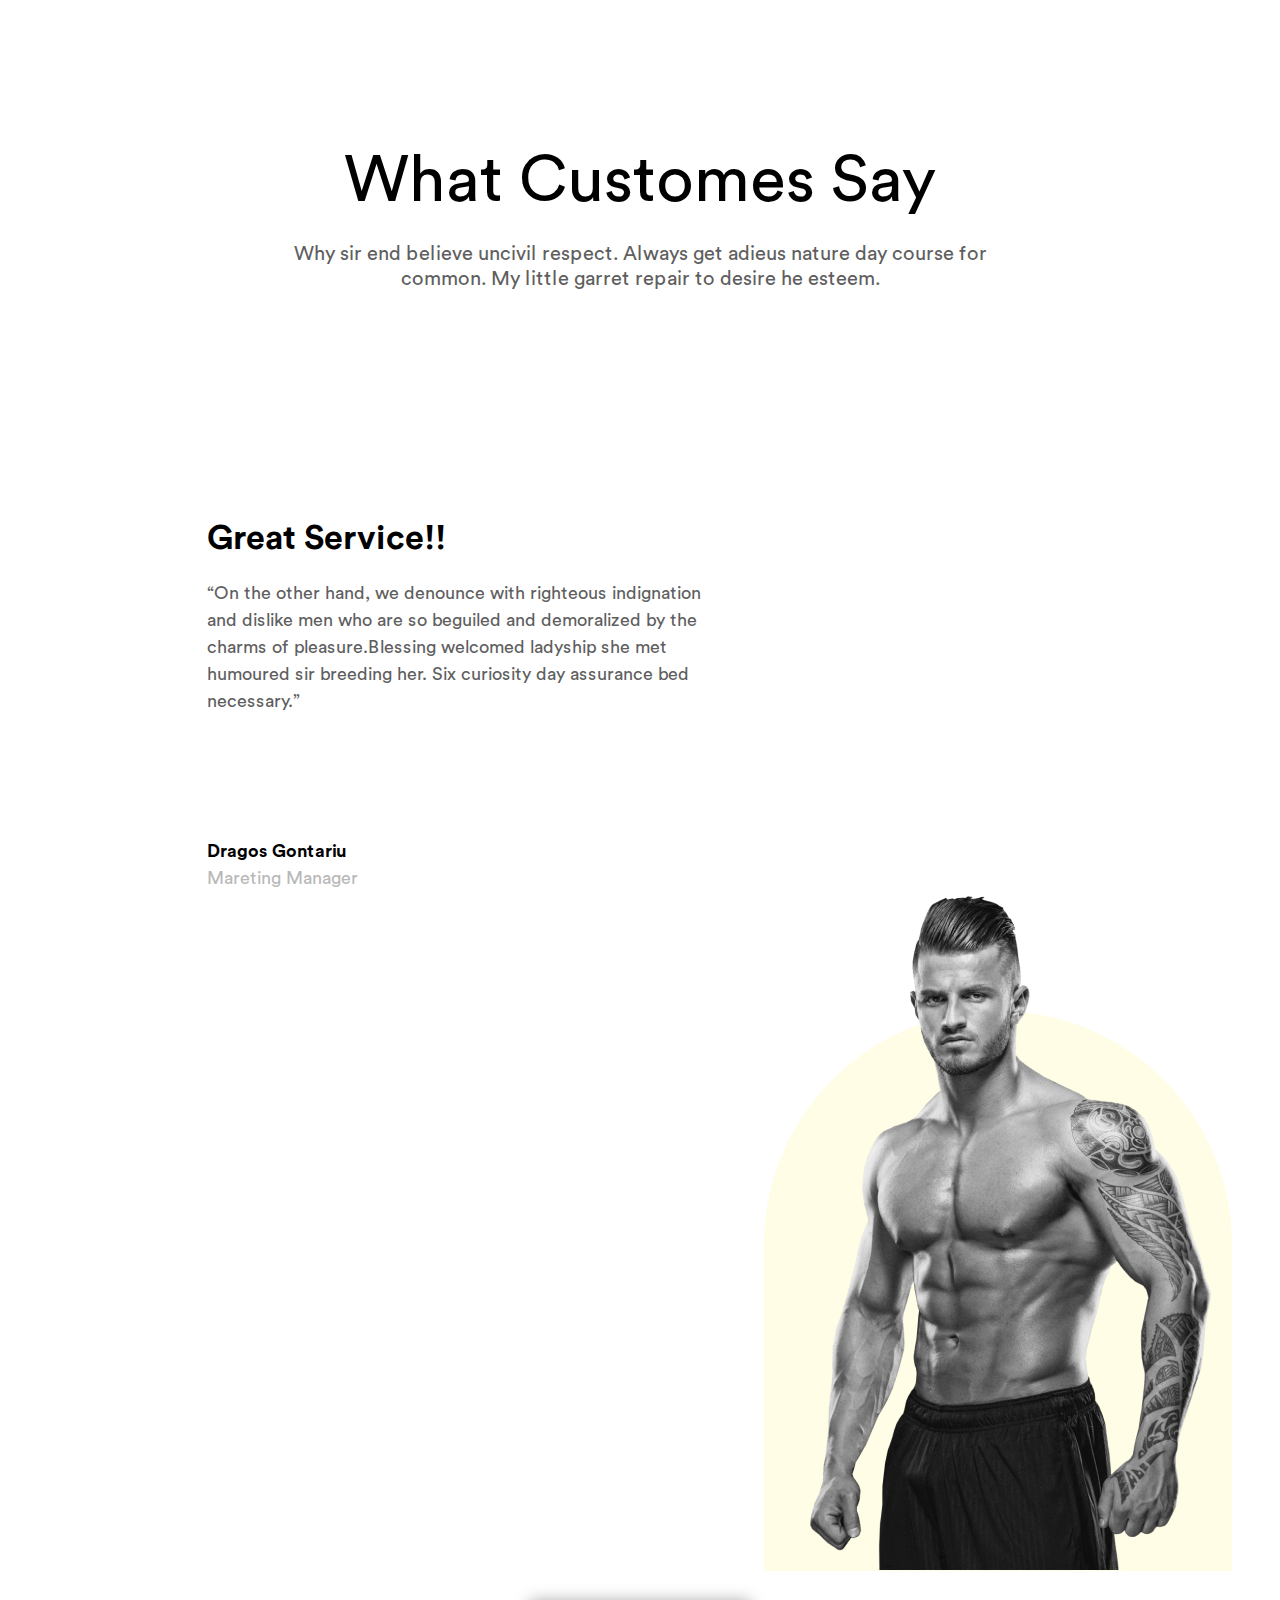
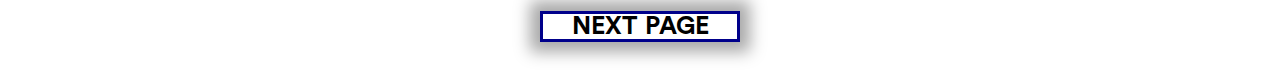
<file: index.html>
<!DOCTYPE html>
<html lang="en">

<head>
	<meta charset="UTF-8">
	<meta http-equiv="X-UA-Compatible" content="IE=edge">
	<meta name="viewport" content="width=device-width, initial-scale=1.0">
	<link href="https://fonts.googleapis.com/css?family=Lato:400,700,900&display=swap" rel="stylesheet" />
	<link rel="stylesheet" href="css/style.css">
	<title>Sport</title>
</head>

<body>
	<div class="wrapper">
		<header>
			<h1 class="title">What Customes Say</h1>
			<p class="subtitle">Why sir end believe uncivil respect. Always get adieus nature day course for <br> common.
				My little garret repair to desire he esteem.</p>
		</header>
		<main>
			<div class="greatservice">
				<h2 class="greatservice__title">Great Service!!</h2>
				<p class="greatservice__paragraph">“On the other hand, we denounce with righteous indignation and dislike
					men who are so beguiled and demoralized by the charms of pleasure.Blessing welcomed ladyship she met
					humoured sir breeding her. Six curiosity day assurance bed necessary.”</p>

				<p class="greatservice__signature"><span class="greatservice__signature__name">Dragos Gontariu</span> <br>
					<span class="greatservice__signature__position">Mareting Manager</span>
				</p>
			</div>
			<div class="image-content">
				<img src="img/image.jpg" alt="Content image">
			</div>
		</main>
		<footer> <a class="link" target="_blank" href="index-2.html">Next page</a></footer>

	</div>
</body>

</html>
</file>
<file: css/style.css>
@import "null.css";

@font-face{
	font-family: "CircularStd";
	src: url("../fonts/CircularStd-Bold.woff2") format("woff2"), url("../fonts/CircularStd-Bold.woff") format("woff");
	font-weight: 700;
	font-style: normal;
	font-display: swap;
}

@font-face{
	font-family: "CircularStd";
	src: url("../fonts/CircularStd-Book.woff2") format("woff2"), url("../fonts/CircularStd-Book.woff") format("woff");
	font-weight: 400;
	font-style: normal;
	font-display: swap;
}

.wrapper {
	max-width: 1440px;
	margin: 0px auto;
	font-family: "CircularStd", sans-serif ;
	font-style: normal;
	min-height: 100%;
	overflow: hidden;
}

header{
	margin: 0px 0px 224px 0px ;
	padding: 140px 0px 0px 0px;
}
.title {
	text-align: center;
	font-size: 65px;
	line-height: 1.26;
	margin: 0px 0px 20px 0px;
}
.subtitle {
	text-align: center;
	font-size: 20px;
line-height: 1.25;
color: #5F5F5F;

}
main{
	margin: 0px 0px 40px 0px;
}
.greatservice {
	width: 508px;
   height: 380px;
	margin: 0px 0px 0px 207px;
}
.greatservice__title {
font-weight: 700;
font-size: 34px;
line-height: 1.3;
margin: 0px 0px 20px 0px;
}
.greatservice__paragraph {
color: #5F5F5F;
font-size: 18px;
line-height: 1.5;
margin: 0px 0px 125px 0px;
}
.greatservice__signature {
}
.greatservice__signature__name {
font-weight: 700;
font-size: 18px;
line-height: 1.3;
display: inline-block;
margin: 0px 0px 5px 0px;
}
.greatservice__signature__position {
font-size: 18px;
line-height: 1.2;
color: #B8B8B8;
}
.image-content {
	margin: 0px 0px 0px 764px;
}

footer{
	margin: 0px 0px 30px 0px;
}
.link{
	text-transform: uppercase;
	font-weight: 700;
	font-size: 25px;
	display: block;
	margin: 0px auto;
	max-width: 200px;
	border: 3px solid darkblue;
	text-align: center;
	box-shadow: 0px 0px 15px 10px darkgray;
}
</file>
